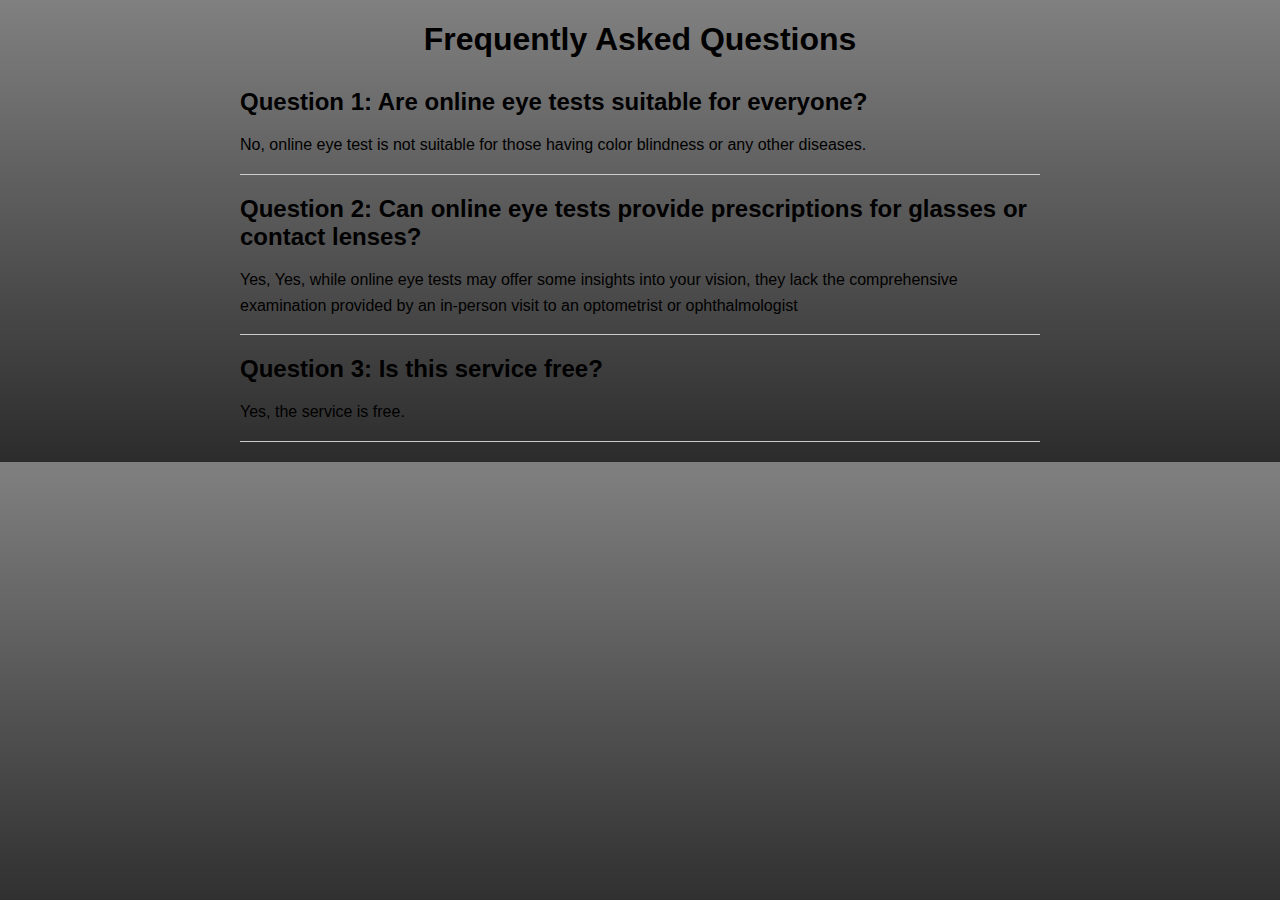
<file: FAQs.html>
<!DOCTYPE html>
<html lang="en">
<head>
    <meta charset="UTF-8">
    <meta name="viewport" content="width=device-width, initial-scale=1.0">
    <title>FAQs</title>
    <link rel="stylesheet" href="FAQs.css">
</head>
<body>
    <div class="container">
        <h1>Frequently Asked Questions</h1>
        <div class="faq">
            <h2>Question 1: Are online eye tests suitable for everyone?</h2>
            <p>No, online eye test is not suitable for those having color blindness or any other diseases.</p>
        </div>
        <div class="faq">
            <h2>Question 2: Can online eye tests provide prescriptions for glasses or contact lenses?</h2>
            <p>Yes, Yes, while online eye tests may offer some insights into your vision, they lack the comprehensive examination provided by an in-person visit to an optometrist or ophthalmologist </p>
        </div>
        <div class="faq">
            <h2>Question 3: Is this service free?</h2>
            <p>Yes, the service is free.</p>
        </div>
    </div>
</body>
</html>
</file>
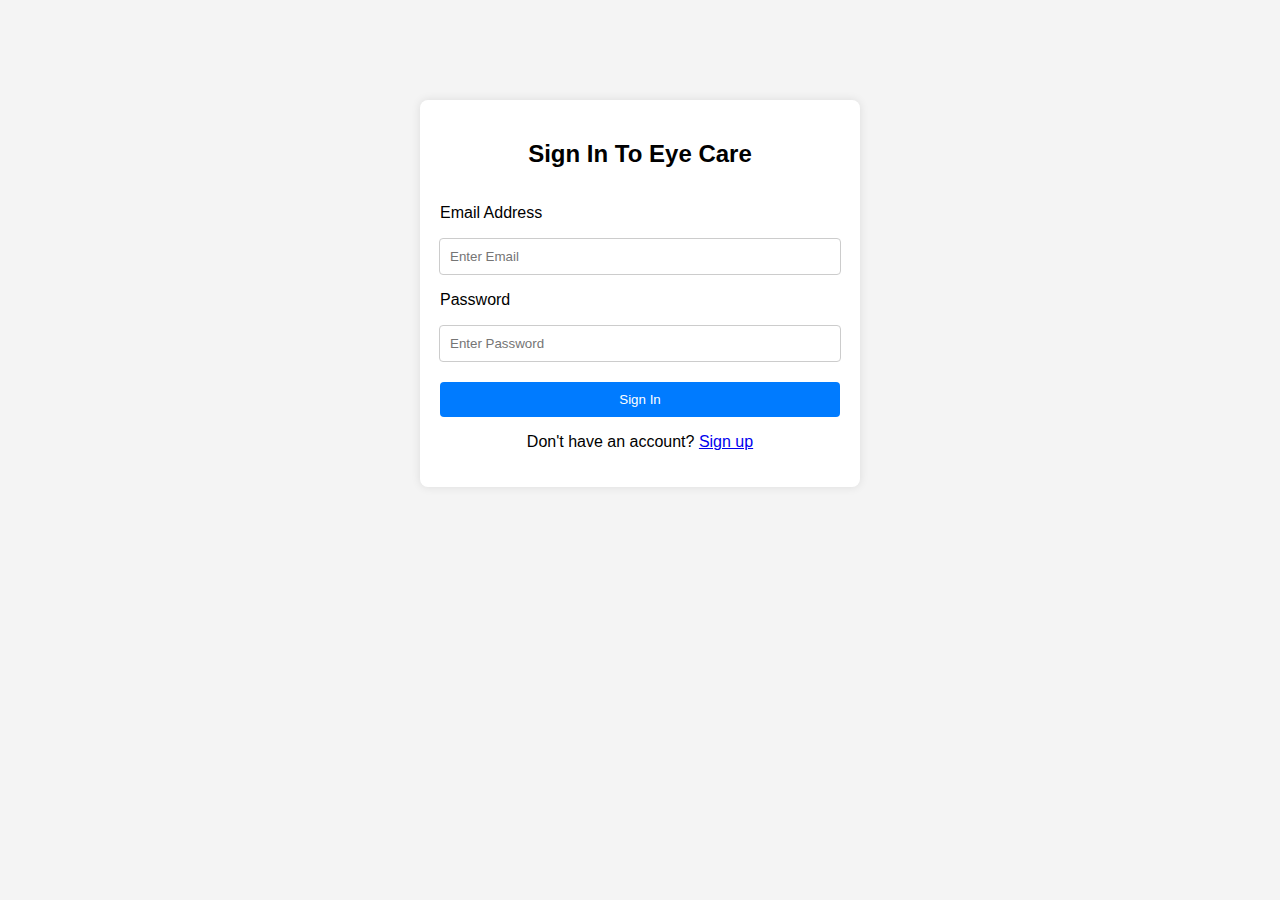
<file: sign-in.html>
<!DOCTYPE html>
<html lang="en">
<head>
  <meta charset="UTF-8">
  <meta name="viewport" content="width=device-width, initial-scale=1.0">
  <title>Sign In - Online Eye Test</title>
  <link rel="stylesheet" href="sign-in.css">
</head>
<body>
  <div class="container">
    <form id="signInForm" class="form">
      <h2>Sign In To Eye Care</h2>
      <p>Email Address</p>
      <input type="email" id="signInEmail" placeholder="Enter Email" required>
      <p>Password</p>
      <input type="password" id="signInPassword" placeholder="Enter Password" required>
      <button type="submit">Sign In</button>
      <p class="center">Don't have an account? <a href="sign-up.html">Sign up</a></p>
    </form>

  </div>

  <script src="script.js"></script>
</body>
</html>
</file>
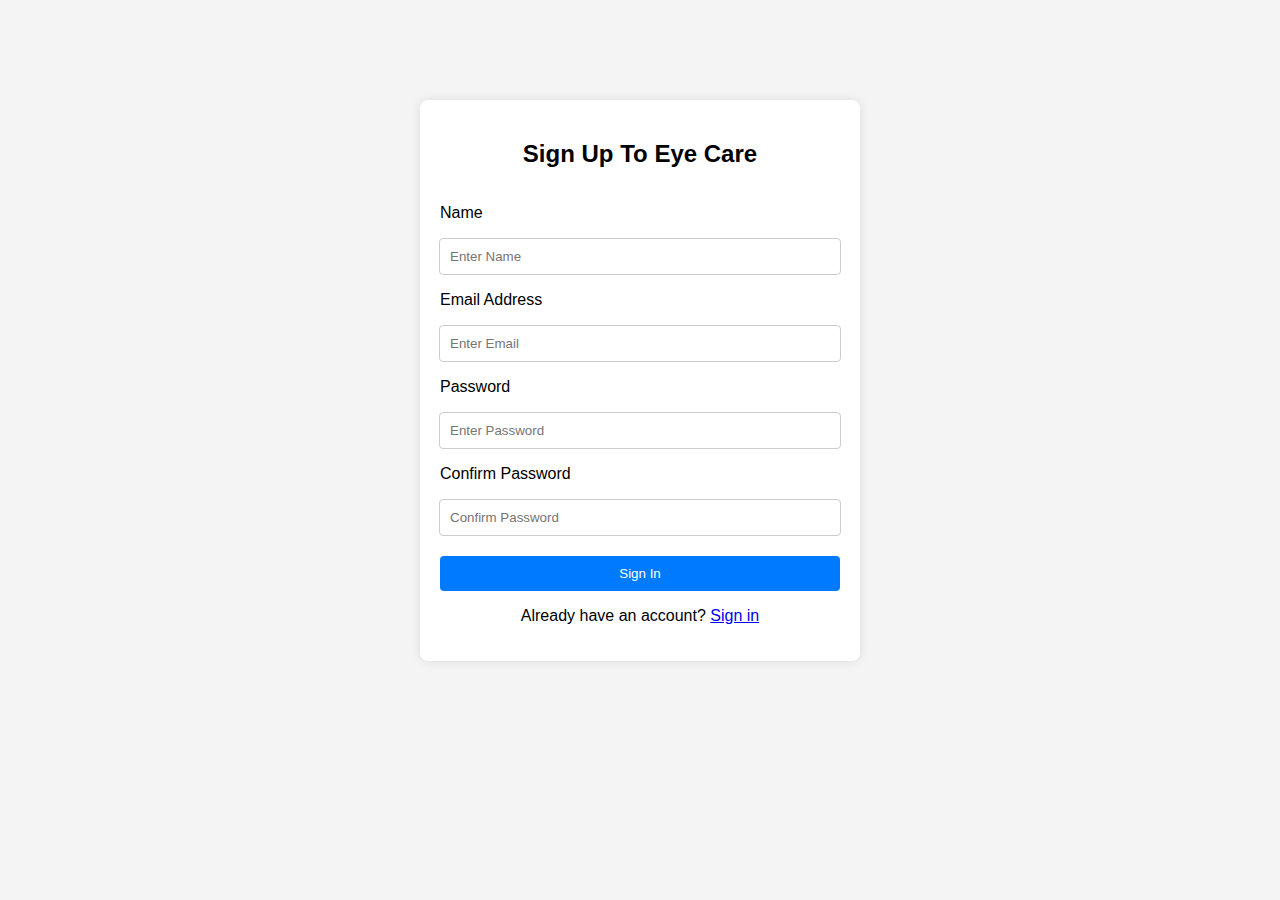
<file: sign-up.html>
<!DOCTYPE html>
<html lang="en">
<head>
  <meta charset="UTF-8">
  <meta name="viewport" content="width=device-width, initial-scale=1.0">
  <title>Sign In - Online Eye Test</title>
  <link rel="stylesheet" href="sign-in.css">
</head>
<body>
  <div class="container">
    <form id="signInForm" class="form">
      <h2>Sign Up To Eye Care</h2>
      <p>Name</p>
      <input type="text" id="signInEmail" placeholder="Enter Name" required>
      <p>Email Address</p>
      <input type="email" id="signInEmail" placeholder="Enter Email" required>
      <p>Password</p>
      <input type="password" id="signInPassword" placeholder="Enter Password" required>
      <p>Confirm Password</p>
      <input type="password" id="signInPassword" placeholder="Confirm Password" required>
      <button type="submit">Sign In</button>
      <p class="center">Already have an account? <a href="sign-in.html">Sign in</a></p>
    </form>

  </div>

  <script src="script.js"></script>
</body>
</html>
</file>
<file: FAQs.css>
body {
    font-family: Arial, sans-serif;
    margin: 0;
    padding: 0;
    background: linear-gradient(grey, rgb(45, 44, 44));
}

.container {
    max-width: 800px;
    margin: 20px auto;
    padding: 0 20px;
}

h1 {
    text-align: center;
    margin-bottom: 30px;
}

.faq {
    margin-bottom: 20px;
    border-bottom: 1px solid #ccc;
}

h2 {
    margin-bottom: 10px;
}

p {
    line-height: 1.6;
}
</file>
<file: sign-in.css>
body {
  font-family: Arial, sans-serif;
  background-color: #f4f4f4;
}

.container {
  max-width: 400px;
  margin: 100px auto;
  padding: 20px;
  background-color: #fff;
  border-radius: 8px;
  box-shadow: 0px 0px 10px 0px rgba(0, 0, 0, 0.1);
}

.form {
  display: flex;
  flex-direction: column;
  align-items: start;
}

.form > h2 {
  align-self: center;
}

.form > {
  align-self: center;
}

.center {
  align-self: center;
}

input {
  width: 95%;
  align-self: center;
  /* margin-bottom: 10px; */
  padding: 10px;
  border: 1px solid #ccc;
  border-radius: 4px;
}

button {
  width: 100%;
  margin: 20px 0px 0px 0px;
  padding: 10px;
  background-color: #007bff;
  color: #fff;
  border: none;
  border-radius: 4px;
  cursor: pointer;
}

button:hover {
  background-color: #0056b3;
}
</file>
